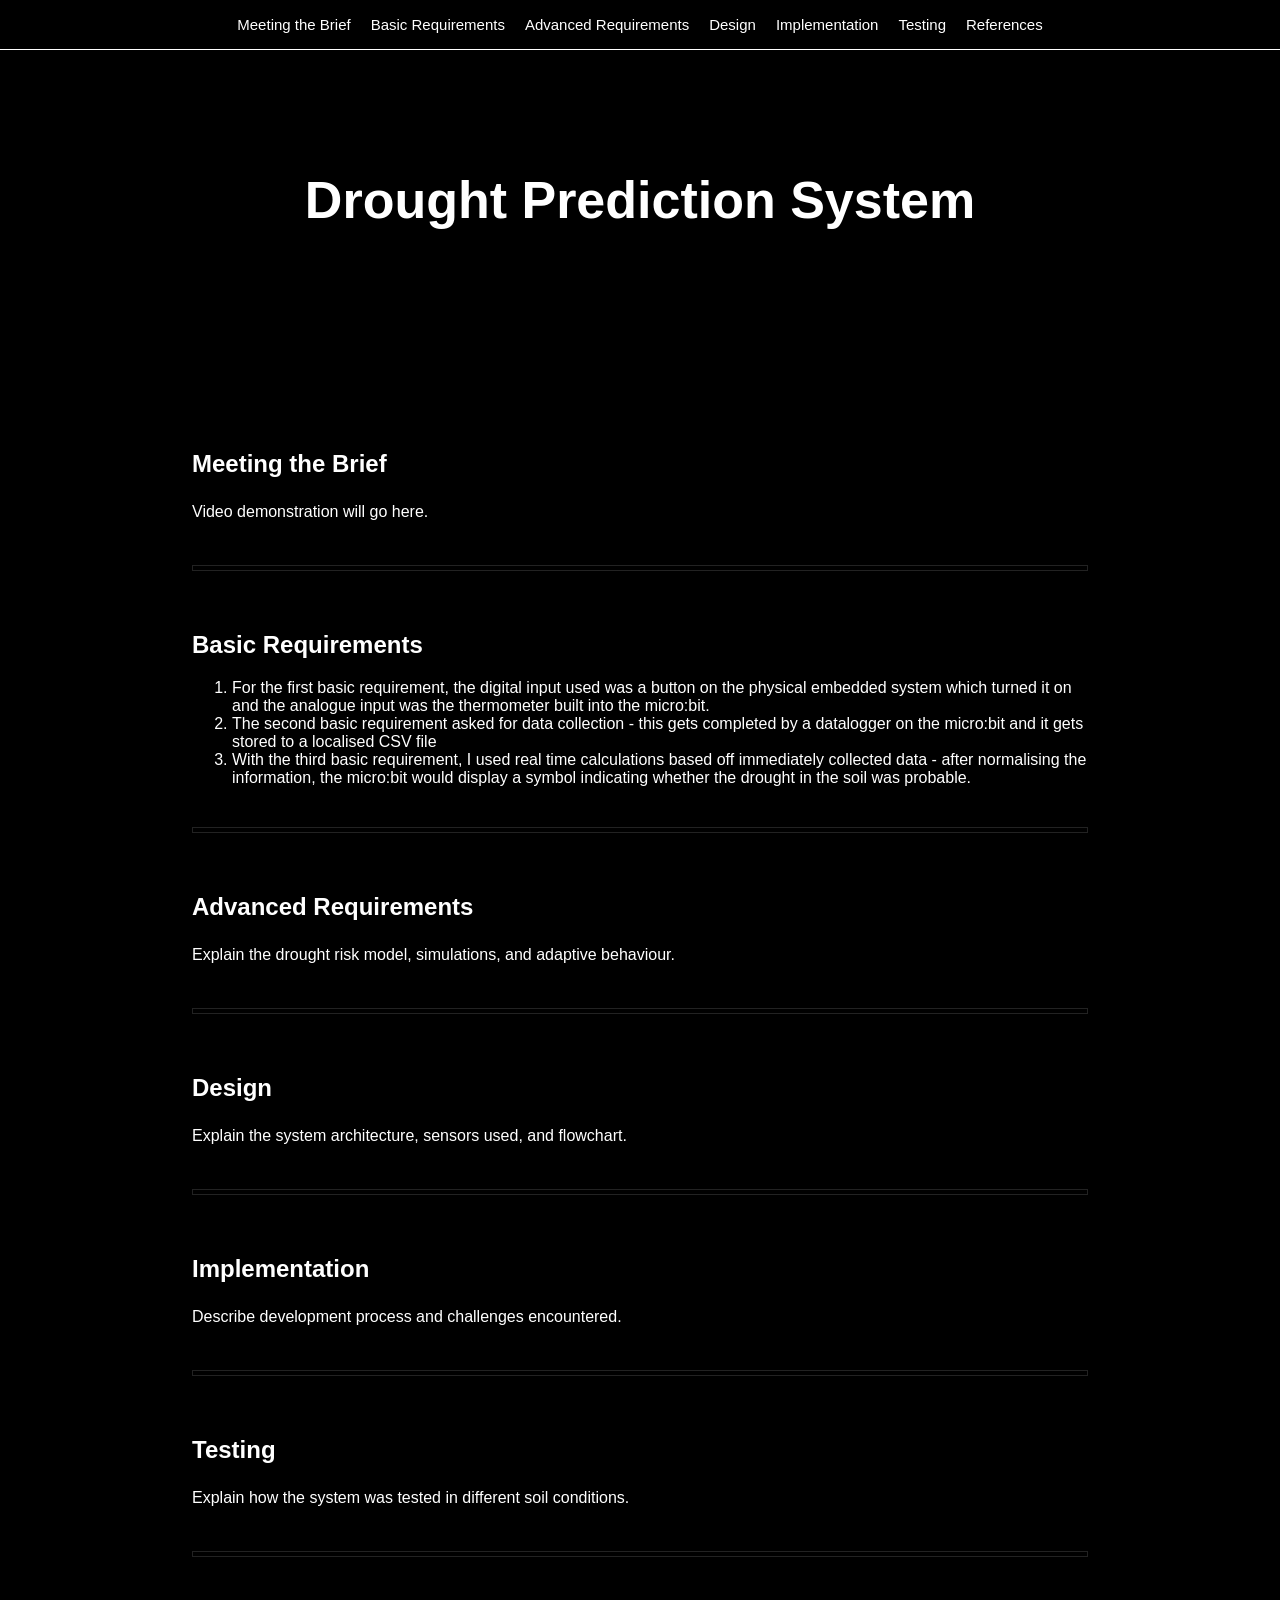
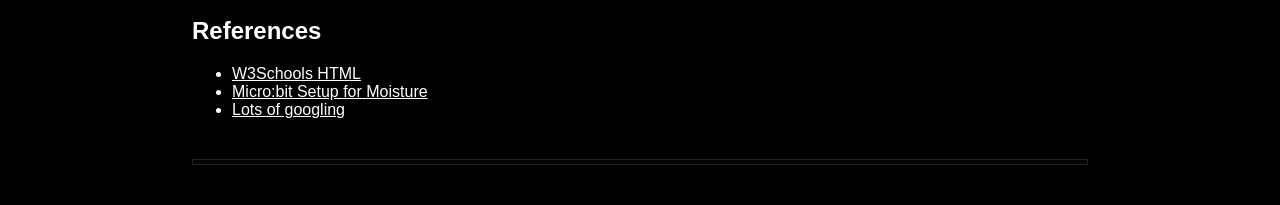
<file: index.html>
<!DOCTYPE html>
<html lang="en">

<head>
    <title>Leaving Cert Computer Science</title>
    <link rel="icon" type="image/x-icon" href="favicon.ico?v=2">

    <style>
    html {
        scroll-behavior: smooth;
    }

    body {
        margin: 0;
        background-color: black;
        color: white;
        font-family: 'Segoe UI', Tahoma, Geneva, Verdana, sans-serif;
        background-image: image()
    }

    .navbar {
        position: sticky;
        top: 0px;
        background: rgba(0,0,0,0.85);
        backdrop-filter: blur(6px);
        padding: 16px;
        z-index: 1000;
        display: flex;
        justify-content: center;
        align-items: center;
        gap: 20px;
        border-bottom: 1px solid;
    }

    .navbar a {
        color: white;
        text-decoration: none;
        /* margin: 0 15px; */
        font-size: 15px;
        transition: 0.2s;
    }

    .navbar a:hover {
        color: #6be3ff;
        background-color: rgba(75, 117, 106, 0.85);
        padding: 8px;
        border-radius: 4px;
        text-decoration: underline;
    }

    .header {
        min-height: 300px;
        background-attachment: fixed;
        background-position: center;
        background-repeat: no-repeat;
        background-size: cover;
        display: flex;
        align-items: center;
        justify-content: center;
        text-align: center;
        font-size: 26px;
    }

    .content {
        padding-left: 15%;
        padding-right: 15%;
        padding-top: 40px;
    }

    ul a {
        color:white;
    }

    ul a:hover {
        color: lightblue;
    }

    h2 {
        margin-top: 60px;
    }

    p {
        line-height: 1.7;
    }

    hr {
        margin-top: 40px;
        margin-bottom: 40px;
        border: 1px solid #222;
        padding: 2px;
    }
    </style>
</head>

<body>

    <div class="navbar">
        <a href="#brief">Meeting the Brief</a>
        <a href="#basic">Basic Requirements</a>
        <a href="#advanced">Advanced Requirements</a>
        <a href="#design">Design</a>
        <a href="#implementation">Implementation</a>
        <a href="#testing">Testing</a>
        <a href="#references">References</a>
    </div>

    <div class="header">
        <h1>Drought Prediction System</h1>
    </div>

    <div class="content">

        <h2 id="brief">Meeting the Brief</h2>
        <p>Video demonstration will go here.</p>

        <hr>

        <h2 id="basic">Basic Requirements</h2>
        <ol>
            <li>For the first basic requirement, the digital input used was a button on the physical embedded system which turned it on and the analogue input was the thermometer built into the micro:bit.</li>
            <li>The second basic requirement asked for data collection - this gets completed by a datalogger on the micro:bit and it gets stored to a localised CSV file</li>
            <li>With the third basic requirement, I used real time calculations based off immediately collected data - after normalising the information, the micro:bit would display a symbol indicating whether the drought in the soil was probable.</li>
        </ol>

        <hr>

        <h2 id="advanced">Advanced Requirements</h2>
        <p>Explain the drought risk model, simulations, and adaptive behaviour.</p>

        <hr>

        <h2 id="design">Design</h2>
        <p>Explain the system architecture, sensors used, and flowchart.</p>

        <hr>

        <h2 id="implementation">Implementation</h2>
        <p>Describe development process and challenges encountered.</p>

        <hr>

        <h2 id="testing">Testing</h2>
        <p>Explain how the system was tested in different soil conditions.</p>

        <hr>

        <h2 id="references">References</h2>
        <ul>
            <li><a href="https://www.w3schools.com/html/">W3Schools HTML</a></li>
            <li><a href="https://makecode.microbit.org/projects/soil-moisture/code">Micro:bit Setup for Moisture</a></li>
            <li><a href="https://google.com">Lots of googling</a></li>
        </ul>

        <hr>

    </div>

</body>
</html>
</file>
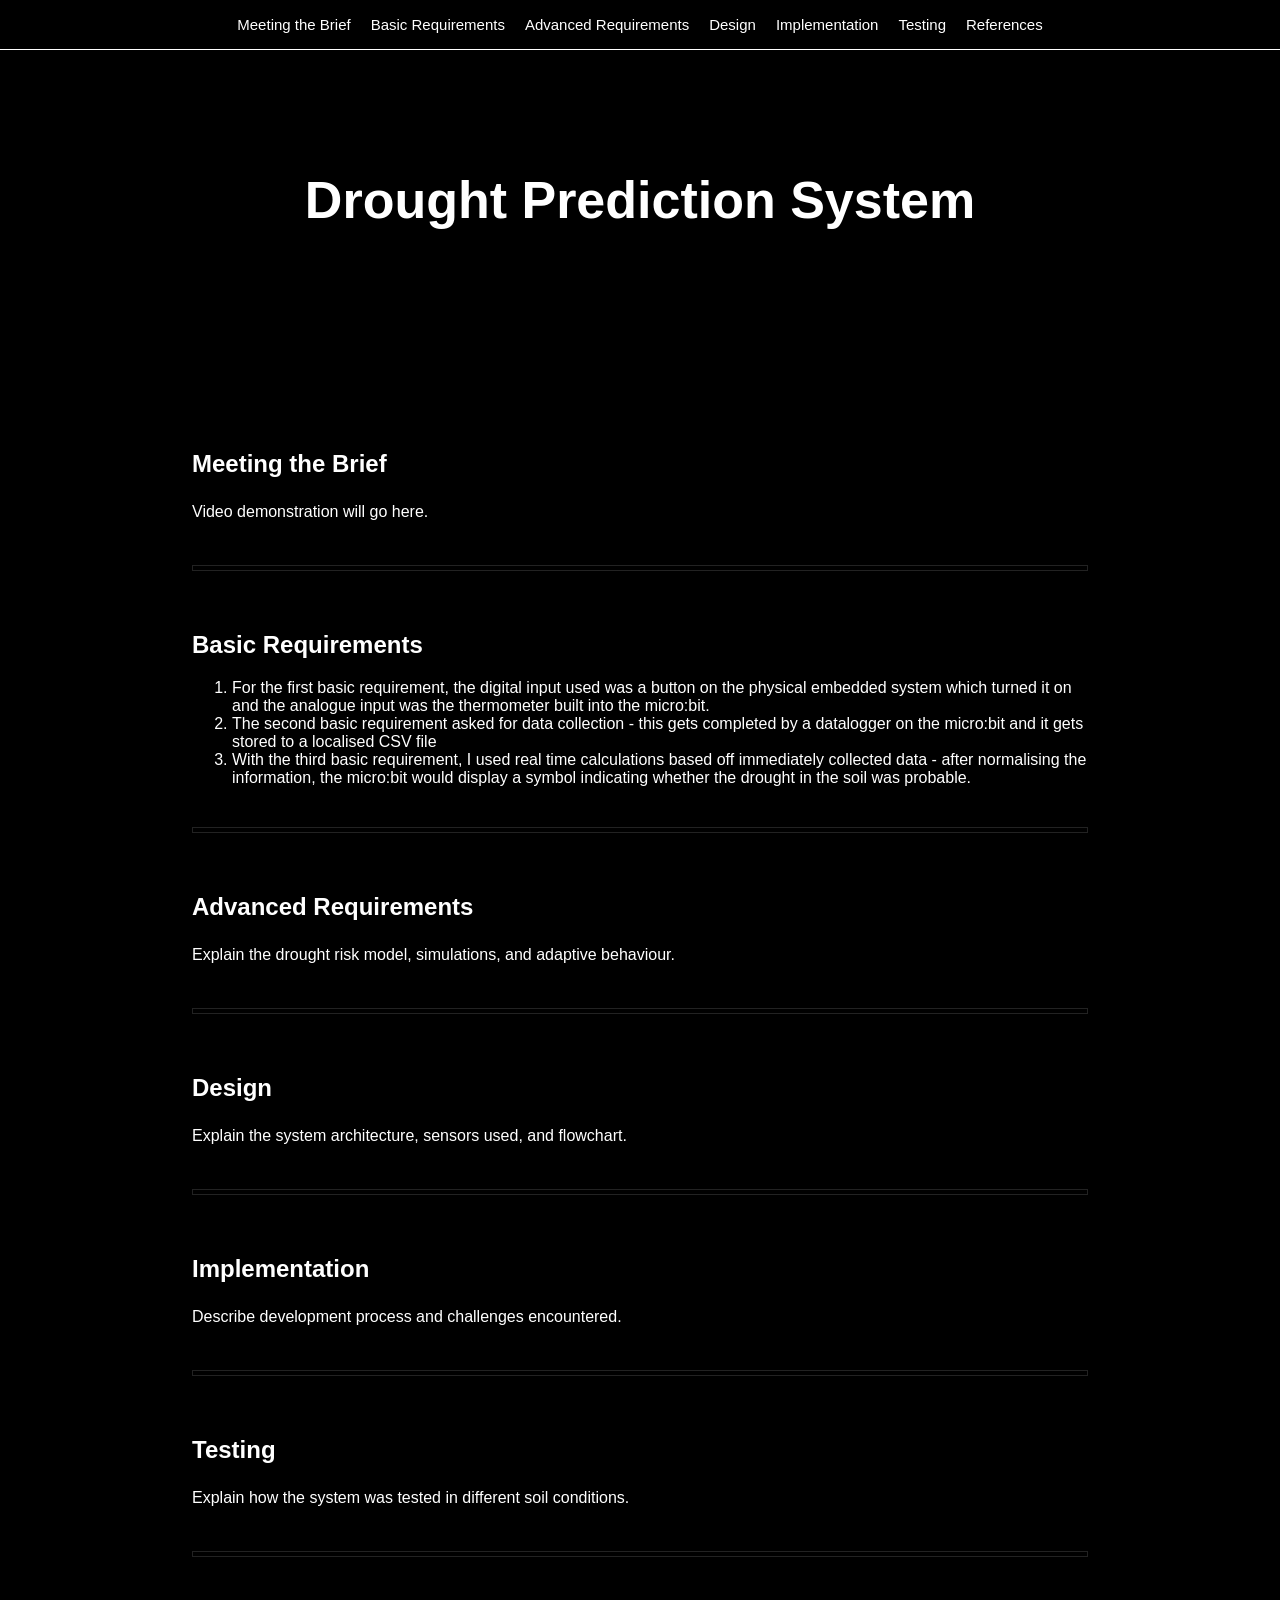
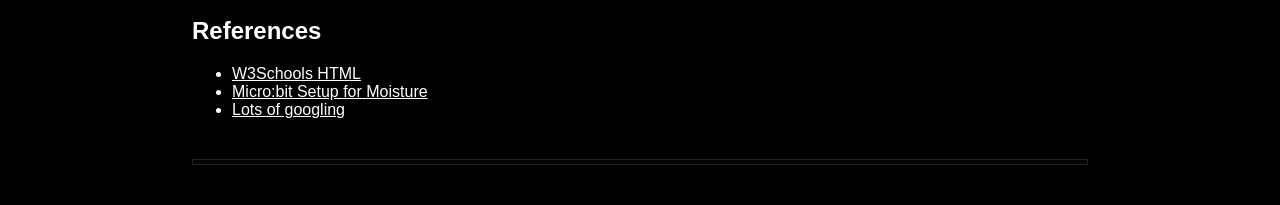
<file: Website.html>
<!DOCTYPE html>
<html lang="en">

<head>
    <title>Leaving Cert Computer Science</title>
    <link rel="icon" type="image/x-icon" href="favicon.ico?v=2">

    <style>
    html {
        scroll-behavior: smooth;
    }

    body {
        margin: 0;
        background-color: black;
        color: white;
        font-family: 'Segoe UI', Tahoma, Geneva, Verdana, sans-serif;
        background-image: image()
    }

    .navbar {
        position: sticky;
        top: 0px;
        background: rgba(0,0,0,0.85);
        backdrop-filter: blur(6px);
        padding: 16px;
        z-index: 1000;
        display: flex;
        justify-content: center;
        align-items: center;
        gap: 20px;
        border-bottom: 1px solid;
    }

    .navbar a {
        color: white;
        text-decoration: none;
        /* margin: 0 15px; */
        font-size: 15px;
        transition: 0.2s;
    }

    .navbar a:hover {
        color: #6be3ff;
        background-color: rgba(75, 117, 106, 0.85);
        padding: 8px;
        border-radius: 4px;
        text-decoration: underline;
    }

    .header {
        min-height: 300px;
        background-attachment: fixed;
        background-position: center;
        background-repeat: no-repeat;
        background-size: cover;
        display: flex;
        align-items: center;
        justify-content: center;
        text-align: center;
        font-size: 26px;
    }

    .content {
        padding-left: 15%;
        padding-right: 15%;
        padding-top: 40px;
    }

    ul a {
        color:white;
    }

    ul a:hover {
        color: lightblue;
    }

    h2 {
        margin-top: 60px;
    }

    p {
        line-height: 1.7;
    }

    hr {
        margin-top: 40px;
        margin-bottom: 40px;
        border: 1px solid #222;
        padding: 2px;
    }
    </style>
</head>

<body>

    <div class="navbar">
        <a href="#brief">Meeting the Brief</a>
        <a href="#basic">Basic Requirements</a>
        <a href="#advanced">Advanced Requirements</a>
        <a href="#design">Design</a>
        <a href="#implementation">Implementation</a>
        <a href="#testing">Testing</a>
        <a href="#references">References</a>
    </div>

    <div class="header">
        <h1>Drought Prediction System</h1>
    </div>

    <div class="content">

        <h2 id="brief">Meeting the Brief</h2>
        <p>Video demonstration will go here.</p>

        <hr>

        <h2 id="basic">Basic Requirements</h2>
        <ol>
            <li>For the first basic requirement, the digital input used was a button on the physical embedded system which turned it on and the analogue input was the thermometer built into the micro:bit.</li>
            <li>The second basic requirement asked for data collection - this gets completed by a datalogger on the micro:bit and it gets stored to a localised CSV file</li>
            <li>With the third basic requirement, I used real time calculations based off immediately collected data - after normalising the information, the micro:bit would display a symbol indicating whether the drought in the soil was probable.</li>
        </ol>

        <hr>

        <h2 id="advanced">Advanced Requirements</h2>
        <p>Explain the drought risk model, simulations, and adaptive behaviour.</p>

        <hr>

        <h2 id="design">Design</h2>
        <p>Explain the system architecture, sensors used, and flowchart.</p>

        <hr>

        <h2 id="implementation">Implementation</h2>
        <p>Describe development process and challenges encountered.</p>

        <hr>

        <h2 id="testing">Testing</h2>
        <p>Explain how the system was tested in different soil conditions.</p>

        <hr>

        <h2 id="references">References</h2>
        <ul>
            <li><a href="https://www.w3schools.com/html/">W3Schools HTML</a></li>
            <li><a href="https://makecode.microbit.org/projects/soil-moisture/code">Micro:bit Setup for Moisture</a></li>
            <li><a href="https://google.com">Lots of googling</a></li>
        </ul>

        <hr>

    </div>

</body>
</html>
</file>
